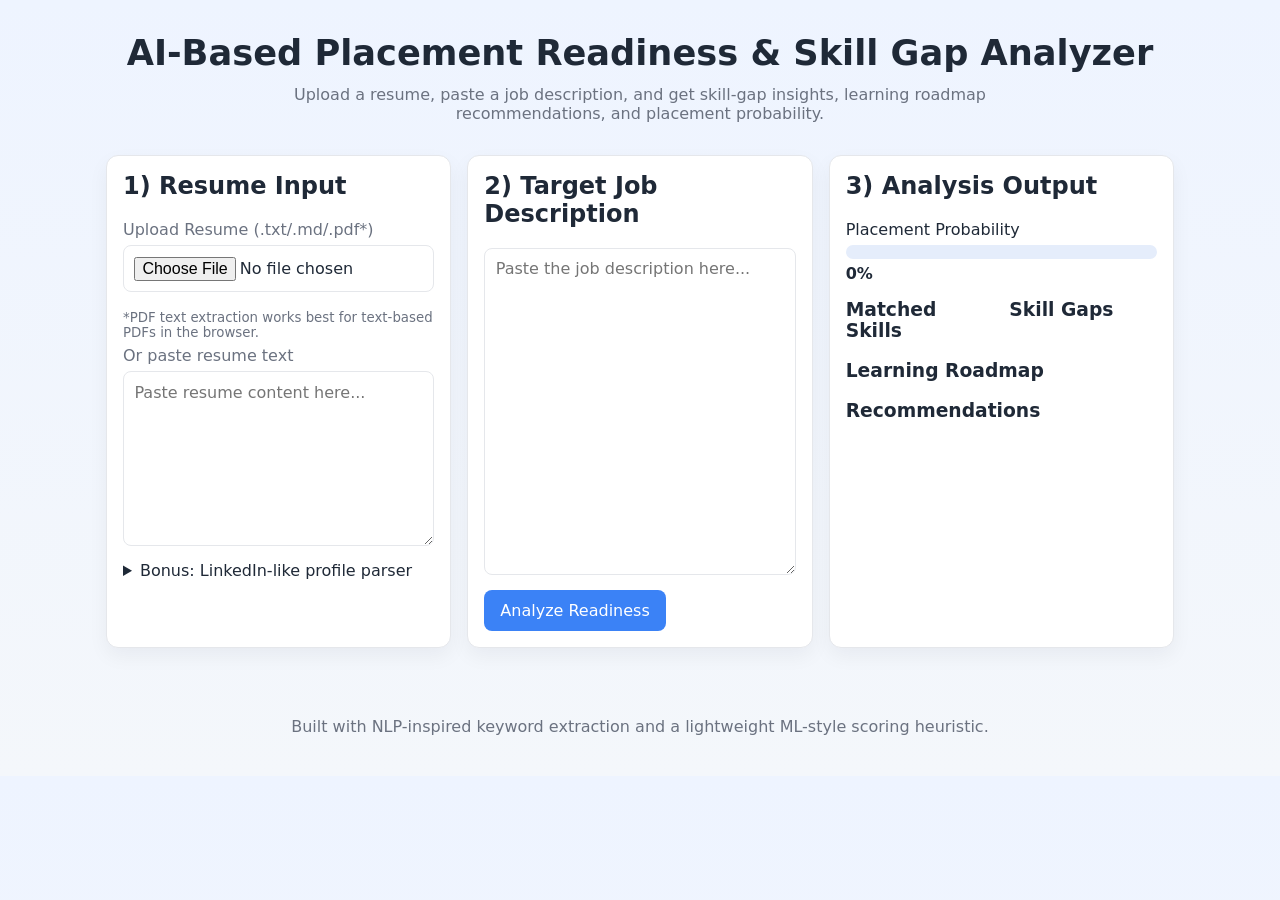
<file: index.html>
<!DOCTYPE html>
<html lang="en">
  <head>
    <meta charset="UTF-8" />
    <meta name="viewport" content="width=device-width, initial-scale=1.0" />
    <title>AI Placement Readiness & Skill Gap Analyzer</title>
    <link rel="stylesheet" href="style.css" />
  </head>
  <body>
    <header class="hero">
      <h1>AI-Based Placement Readiness & Skill Gap Analyzer</h1>
      <p>
        Upload a resume, paste a job description, and get skill-gap insights,
        learning roadmap recommendations, and placement probability.
      </p>
    </header>

    <main class="grid">
      <section class="card">
        <h2>1) Resume Input</h2>
        <label for="resumeFile">Upload Resume (.txt/.md/.pdf*)</label>
        <input id="resumeFile" type="file" accept=".txt,.md,.pdf" />
        <small
          >*PDF text extraction works best for text-based PDFs in the
          browser.</small
        >

        <label for="resumeText">Or paste resume text</label>
        <textarea
          id="resumeText"
          rows="8"
          placeholder="Paste resume content here..."
        ></textarea>

        <details>
          <summary>Bonus: LinkedIn-like profile parser</summary>
          <p>
            Paste exported profile sections (About, Experience, Skills) below
            to enrich analysis.
          </p>
          <textarea
            id="linkedinText"
            rows="6"
            placeholder="Paste LinkedIn-like profile text..."
          ></textarea>
        </details>
      </section>

      <section class="card">
        <h2>2) Target Job Description</h2>
        <textarea
          id="jobDescription"
          rows="16"
          placeholder="Paste the job description here..."
        ></textarea>
        <button id="analyzeBtn">Analyze Readiness</button>
      </section>

      <section class="card results">
        <h2>3) Analysis Output</h2>
        <div class="metric">
          <span>Placement Probability</span>
          <div class="bar-wrap">
            <div id="probBar" class="bar"></div>
          </div>
          <strong id="probability">0%</strong>
        </div>

        <div class="two-col">
          <div>
            <h3>Matched Skills</h3>
            <ul id="matchedSkills"></ul>
          </div>
          <div>
            <h3>Skill Gaps</h3>
            <ul id="skillGaps"></ul>
          </div>
        </div>

        <h3>Learning Roadmap</h3>
        <ol id="roadmap"></ol>

        <h3>Recommendations</h3>
        <ul id="recommendations"></ul>
      </section>
    </main>

    <footer>
      <p>
        Built with NLP-inspired keyword extraction and a lightweight ML-style
        scoring heuristic.
      </p>
    </footer>

    <script src="app.js"></script>
  </body>
</html>
</file>
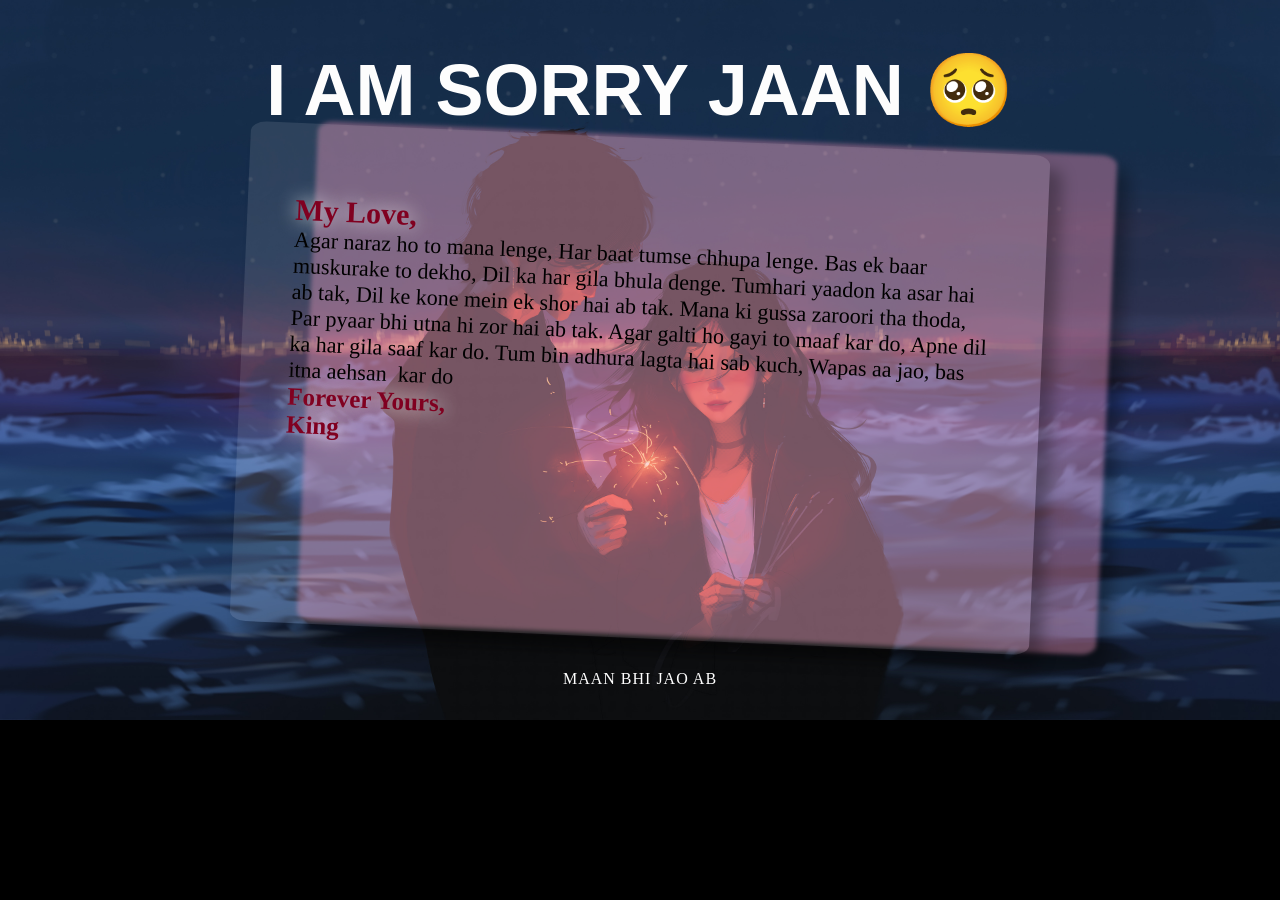
<file: new.html>
<!DOCTYPE html>
<html lang="en">
  <head>
    <meta charset="UTF-8" />
    <meta name="viewport" content="width=device-width, initial-scale=1.0" />
    <title>Rajarao</title>
    <link rel="stylesheet" href="new.css" />
  </head>
  <body>
    <div class="wrap">
      <h1>I AM SORRY JAAN <span>🥺</span></h1>
      <div class="postcard1"></div>
      <div class="postcard">
        <div class="letter"></div>
        <p>
          <span>My Love,</span>
          <br />
          Agar naraz ho to mana lenge,
          Har baat tumse chhupa lenge.
          Bas ek baar muskurake to dekho,
          Dil ka har gila bhula denge.
          
          Tumhari yaadon ka asar hai ab tak,
          Dil ke kone mein ek shor hai ab tak.
          Mana ki gussa zaroori tha thoda,
          Par pyaar bhi utna hi zor hai ab tak.
          
          Agar galti ho gayi to maaf kar do,
          Apne dil ka har gila saaf kar do.
          Tum bin adhura lagta hai sab kuch,
          Wapas aa jao, bas itna aehsan  kar do
          <br />
          <span class="ullu">
            Forever Yours,
            <br />
            King</span
          >
        </p>
        <div class="address">
         
        </div>
      </div>
    </div>

    <footer>
      <p>MAAN BHI JAO AB </p>
    </footer>
  </body>
</html>
</file>
<file: style.css>
:root {
  color-scheme: light;
  --bg: #f4f7fb;
  --card: #ffffff;
  --text: #1f2937;
  --muted: #6b7280;
  --primary: #3b82f6;
  --primary-dark: #1d4ed8;
  --ok: #10b981;
  --warn: #f59e0b;
  --danger: #ef4444;
  --border: #e5e7eb;
}

* {
  box-sizing: border-box;
}

body {
  margin: 0;
  font-family: Inter, system-ui, -apple-system, Segoe UI, Roboto, sans-serif;
  color: var(--text);
  background: linear-gradient(180deg, #eef4ff 0%, var(--bg) 100%);
}

.hero {
  text-align: center;
  padding: 2rem 1rem 1rem;
}

.hero h1 {
  margin: 0;
  font-size: clamp(1.5rem, 3vw, 2.2rem);
}

.hero p {
  max-width: 800px;
  margin: 0.75rem auto 0;
  color: var(--muted);
}

.grid {
  max-width: 1100px;
  margin: 1rem auto 2.5rem;
  padding: 0 1rem;
  display: grid;
  grid-template-columns: repeat(auto-fit, minmax(300px, 1fr));
  gap: 1rem;
}

.card {
  background: var(--card);
  border: 1px solid var(--border);
  border-radius: 12px;
  padding: 1rem;
  box-shadow: 0 8px 20px rgba(15, 23, 42, 0.05);
}

.card h2,
.card h3 {
  margin-top: 0;
}

label,
small {
  display: block;
  margin: 0.4rem 0;
  color: var(--muted);
}

textarea,
input[type="file"] {
  width: 100%;
  border: 1px solid var(--border);
  border-radius: 8px;
  padding: 0.65rem;
  font: inherit;
  margin-bottom: 0.7rem;
}

textarea:focus,
input:focus {
  outline: 2px solid #bfdbfe;
  border-color: var(--primary);
}

button {
  background: var(--primary);
  border: none;
  color: #fff;
  font: inherit;
  border-radius: 8px;
  padding: 0.7rem 1rem;
  cursor: pointer;
  transition: background 0.2s;
}

button:hover {
  background: var(--primary-dark);
}

.metric {
  margin-bottom: 1rem;
}

.bar-wrap {
  width: 100%;
  background: #e5edfb;
  border-radius: 999px;
  overflow: hidden;
  height: 14px;
  margin: 0.35rem 0;
}

.bar {
  height: 14px;
  width: 0%;
  background: var(--danger);
  transition: width 0.4s ease;
}

.two-col {
  display: grid;
  grid-template-columns: 1fr 1fr;
  gap: 1rem;
}

ul,
ol {
  padding-left: 1.25rem;
}

footer {
  text-align: center;
  color: var(--muted);
  padding: 0.8rem 1rem 1.5rem;
}

@media (max-width: 720px) {
  .two-col {
    grid-template-columns: 1fr;
  }
}
</file>
<file: new.css>
@import url("https://fonts.googleapis.com/css2?family=Great+Vibes&display=swap");
* {
  box-sizing: border-box;
}

body {
  font-family: "Varela Round", "Quicksand", sans-serif;
  background: url(background.jpg);
  background-size: cover;
  background-repeat: no-repeat;
  background-color: black;
}

.postcard {
  width: 800px;
  height: 500px;
  background: rgba(255, 255, 255, 0.101);

  margin: 0 auto;
  border-radius: 2%;
  display: flex;
  justify-content: space-between;
  padding: 3em;
  box-shadow: 0.8em 0.8em 15px rgba(0, 0, 0, 0.3);
  -ms-transform: rotate(2.5deg); /* IE 9 */
  -webkit-transform: rotate(2.5deg); /* Chrome, Safari, Opera */
  transform: rotate(2.5deg);
  -moz-transition: all 0.5s ease;
  -webkit-transition: all 0.5s ease;
  -o-transition: all 0.5s ease;
  transition: all 0.5s ease;
}

.postcard1 {
  width: 800px;
  height: 500px;
  background: #f594b862;
  position: absolute;
  left: 24%;
  -webkit-filter: blur(2px);
  z-index: -1;
  margin: 0 auto;
  border-radius: 2%;
  display: flex;
  justify-content: space-between;
  padding: 3em;
  box-shadow: 0.8em 0.8em 15px rgba(0, 0, 0, 0.3);
  -ms-transform: rotate(2.5deg); /* IE 9 */
  -webkit-transform: rotate(2.5deg); /* Chrome, Safari, Opera */
  transform: rotate(2.5deg);
  -moz-transition: all 0.5s ease;
  -webkit-transition: all 0.5s ease;
  -o-transition: all 0.5s ease;
  transition: all 0.5s ease;
}

h1 {
  text-align: center;
  font-size: 4.5em;
  color: #fdfdfd;
  margin-bottom: 5px;
}

/*animation*/
.postcard:hover,
.postcard:active,
.postcard:focus {
  -ms-transform: rotate(0deg); /* IE 9 */
  -webkit-transform: rotate(0deg); /* Chrome, Safari, Opera */
  transform: rotate(0deg);
  -moz-transition: all 0.5s ease;
  -webkit-transition: all 0.5s ease;
  -o-transition: all 0.5s ease;
  transition: all 0.5s ease;
}

.mail_stamp {
  width: 100px;
  float: right;
}

.push {
  margin-bottom: 1em;
  margin-top: 0.5em;
}

/*footer*/
footer {
  margin: 2em auto;
  text-align: center;
  font-family: "Varela Round", "Quicksand", sans-serif;
  color: white;
}

footer p {
  font-size: 1em;
  letter-spacing: 1px;
}
p span {
  font-size: 30px;
  font-weight: 600;
  text-shadow: 0 0 20px rgb(255, 255, 255);
  color: #800020;
}
p {
  font-size: 22px;
  font-family: cursive;
  font-weight: 540;
}
.ullu {
  font-size: 25px;

  text-shadow: 0 0 20px rgb(255, 255, 255);
}
</file>
